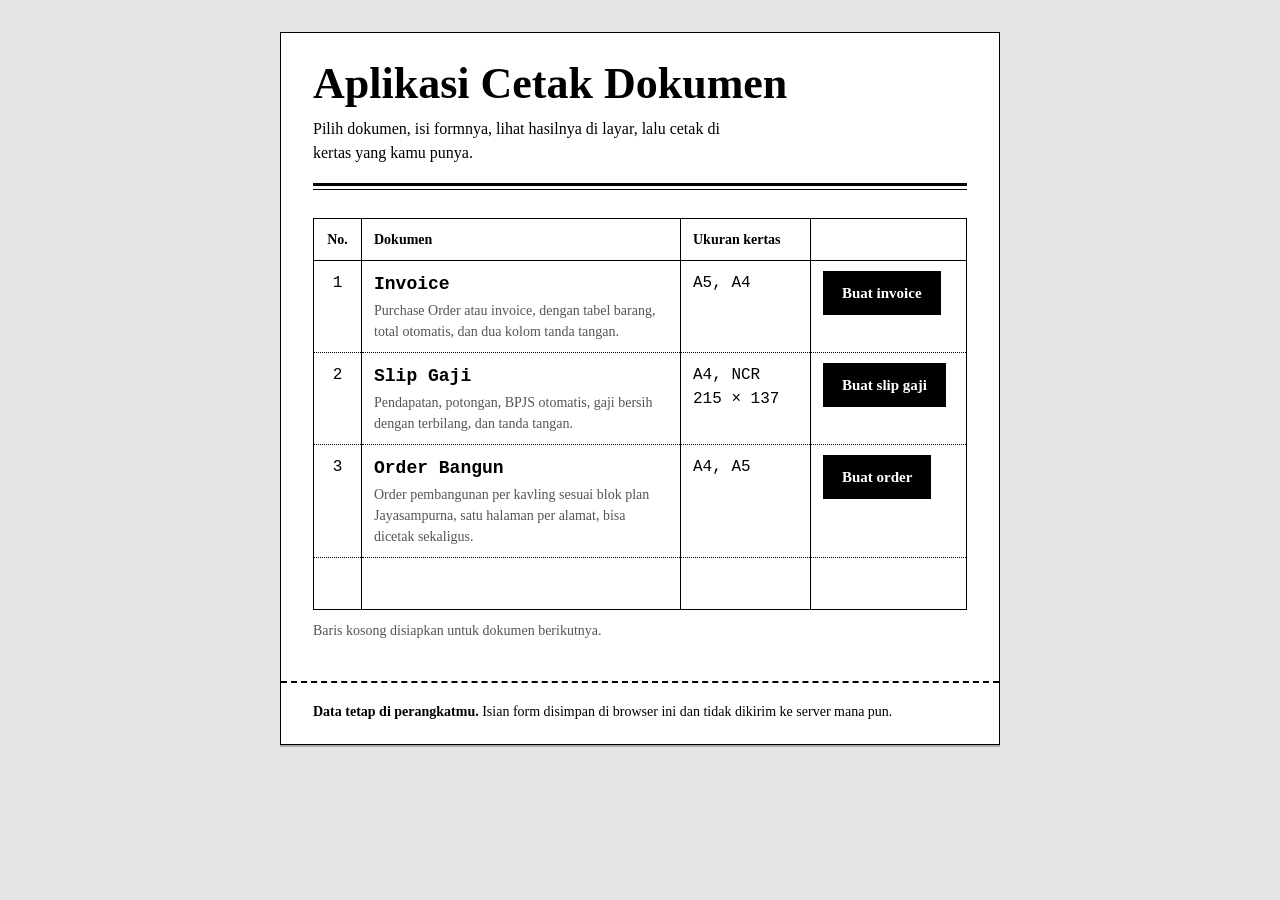
<file: index.html>
<!DOCTYPE html>
<html lang="id">
<head>
  <meta charset="UTF-8">
  <meta name="viewport" content="width=device-width, initial-scale=1">
  <title>Aplikasi Cetak Dokumen</title>
  <style>
    /* Palet: tinta hitam di kertas putih, meja abu muda. Tema tetap karena
       metaforanya kertas cetak; mode gelap akan merusak metafora itu. */
    :root {
      --ink: #000;
      --paper: #fff;
      --desk: #e6e6e6;
      --faint: #555; /* 7.5:1 di atas putih */
    }
    * { box-sizing: border-box; }
    body {
      margin: 0; padding: 32px 16px; min-height: 100vh;
      background: var(--desk); color: var(--ink);
      font-family: Georgia, "Times New Roman", serif; line-height: 1.5;
    }

    /* Satu lembar nota. Bayangan tipis hanya untuk menunjukkan kertas di atas meja. */
    .sheet {
      max-width: 720px; margin: 0 auto; padding: 28px 32px 0;
      background: var(--paper); border: 1px solid var(--ink);
      box-shadow: 0 2px 0 rgba(0, 0, 0, .25);
    }

    /* Garis ganda khas kepala nota */
    header { position: relative; padding-bottom: 24px; border-bottom: 1px solid var(--ink); }
    header::after { content: ""; position: absolute; left: 0; right: 0; bottom: 3px; border-bottom: 3px solid var(--ink); }
    .sr { position: absolute; left: -9999px; }
    h1 { margin: 0; font-size: clamp(30px, 7vw, 44px); line-height: 1.05; font-weight: 700; }
    .lead { margin: 10px 0 0; max-width: 440px; font-size: 16px; }

    /* Tabel nota: garis tegak, tulisan isian memakai huruf mesin ketik */
    table { width: 100%; margin-top: 28px; border-collapse: collapse; border: 1.5px solid var(--ink); }
    th, td { padding: 10px 12px; text-align: left; vertical-align: top; border-left: 1px solid var(--ink); }
    th:first-child, td:first-child { border-left: 0; }
    th { font-size: 14px; font-weight: 700; border-bottom: 1.5px solid var(--ink); }
    td { border-bottom: 1px dotted var(--ink); }
    tr:last-child td { border-bottom: 0; }
    .no { width: 48px; text-align: center; }
    .size { width: 130px; }
    .act { width: 156px; }

    .typed { font-family: "Courier New", Courier, monospace; }
    .name { display: block; font-size: 18px; font-weight: 700; font-family: "Courier New", Courier, monospace; }
    .desc { display: block; margin-top: 2px; font-size: 14px; color: var(--faint); }

    .open {
      display: inline-flex; align-items: center; justify-content: center; min-height: 44px; padding: 0 18px;
      background: var(--ink); color: var(--paper); border: 1.5px solid var(--ink);
      font: 700 15px Georgia, "Times New Roman", serif; text-decoration: none; white-space: nowrap;
    }
    .open:hover { background: var(--paper); color: var(--ink); }
    .open:focus-visible { outline: 3px solid var(--ink); outline-offset: 3px; }

    tr.blank td { height: 52px; }
    .note { margin: 10px 0 0; font-size: 14px; color: var(--faint); }

    /* Sobekan di bawah kertas */
    .stub { margin: 40px -32px 0; padding: 18px 32px 22px; border-top: 2px dashed var(--ink); font-size: 14px; }
    .stub b { font-weight: 700; }

    @media (max-width: 600px) {
      body { padding: 16px 12px; }
      .sheet { padding: 20px 16px 0; }
      .stub { margin: 32px -16px 0; padding: 16px; }
      thead { position: absolute; left: -9999px; }
      table, tbody { display: block; }
      tr { display: grid; grid-template-columns: 40px 1fr; border-bottom: 1px dotted var(--ink); }
      tr:last-child { border-bottom: 0; }
      td { border-left: 0; border-bottom: 0; }
      td.no { grid-row: span 3; border-right: 1px solid var(--ink); padding-left: 0; padding-right: 0; }
      td.size { width: auto; padding-bottom: 0; }
      td.act { width: auto; grid-column: 2; padding-top: 6px; padding-bottom: 14px; }
      td.size::before { content: "Ukuran: "; font-family: Georgia, serif; }
      tr.blank { grid-template-columns: 1fr; }
      tr.blank td { height: 44px; border-right: 0; }
      tr.blank td:not(:first-child) { display: none; }
    }
  </style>
</head>
<body>
  <div class="sheet">
    <header>
      <h1>Aplikasi Cetak Dokumen</h1>
      <p class="lead">Pilih dokumen, isi formnya, lihat hasilnya di layar, lalu cetak di kertas yang kamu punya.</p>
    </header>

    <main>
      <table>
        <thead>
          <tr>
            <th class="no">No.</th>
            <th>Dokumen</th>
            <th class="size">Ukuran kertas</th>
            <th class="act"><span class="sr">Buka</span></th>
          </tr>
        </thead>
        <tbody>
          <tr>
            <td class="no typed">1</td>
            <td>
              <span class="name">Invoice</span>
              <span class="desc">Purchase Order atau invoice, dengan tabel barang, total otomatis, dan dua kolom tanda tangan.</span>
            </td>
            <td class="size typed">A5, A4</td>
            <td class="act"><a class="open" href="invoice/">Buat invoice</a></td>
          </tr>
          <tr>
            <td class="no typed">2</td>
            <td>
              <span class="name">Slip Gaji</span>
              <span class="desc">Pendapatan, potongan, BPJS otomatis, gaji bersih dengan terbilang, dan tanda tangan.</span>
            </td>
            <td class="size typed">A4, NCR 215 × 137</td>
            <td class="act"><a class="open" href="Slip%20Gaji%20Generator/">Buat slip gaji</a></td>
          </tr>
          <tr>
            <td class="no typed">3</td>
            <td>
              <span class="name">Order Bangun</span>
              <span class="desc">Order pembangunan per kavling sesuai blok plan Jayasampurna, satu halaman per alamat, bisa dicetak sekaligus.</span>
            </td>
            <td class="size typed">A4, A5</td>
            <td class="act"><a class="open" href="bangun-order/">Buat order</a></td>
          </tr>
          <tr class="blank" aria-hidden="true"><td class="no"></td><td></td><td class="size"></td><td class="act"></td></tr>
        </tbody>
      </table>
      <p class="note">Baris kosong disiapkan untuk dokumen berikutnya.</p>
    </main>

    <footer class="stub">
      <b>Data tetap di perangkatmu.</b> Isian form disimpan di browser ini dan tidak dikirim ke server mana pun.
    </footer>
  </div>
</body>
</html>
</file>
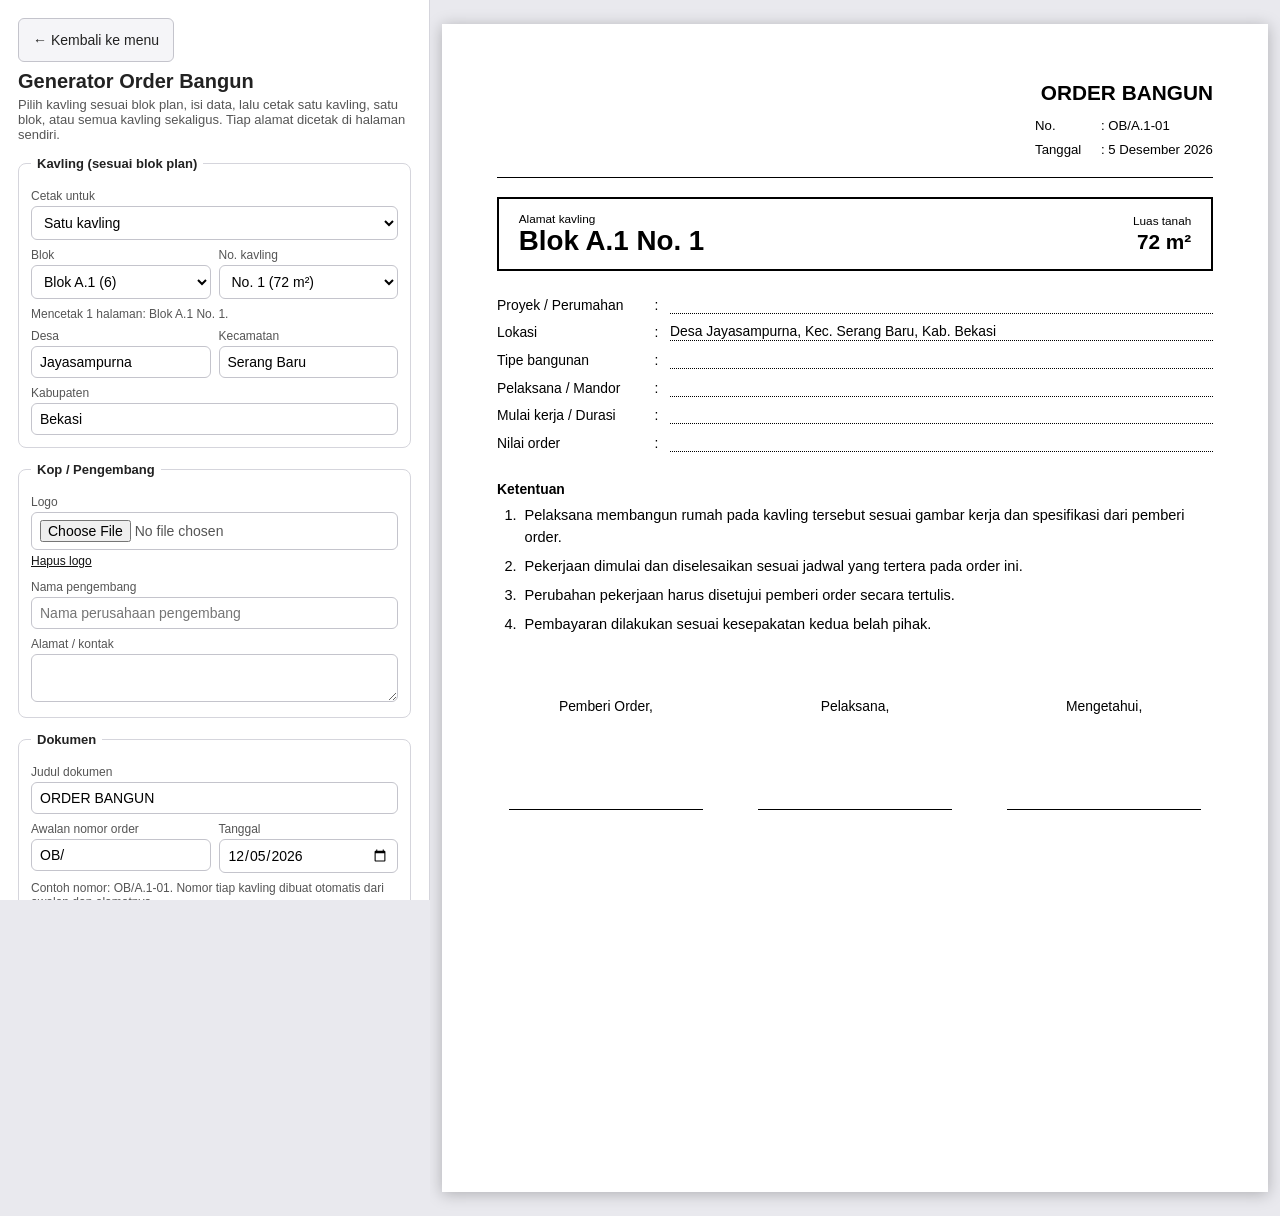
<file: bangun-order/index.html>
<!DOCTYPE html>
<html lang="id">
<head>
  <meta charset="UTF-8">
  <meta name="viewport" content="width=device-width, initial-scale=1">
  <title>Generator Order Bangun</title>
  <link rel="stylesheet" href="css/style.css">
</head>
<body>
  <div class="app">
    <!-- ============ FORM ============ -->
    <aside class="panel no-print">
      <a class="back" href="../index.html">← Kembali ke menu</a>
      <h1>Generator Order Bangun</h1>
      <p class="hint">Pilih kavling sesuai blok plan, isi data, lalu cetak satu kavling, satu blok, atau semua kavling sekaligus. Tiap alamat dicetak di halaman sendiri.</p>

      <fieldset>
        <legend>Kavling (sesuai blok plan)</legend>
        <label>Cetak untuk
          <select data-key="scope">
            <option value="one">Satu kavling</option>
            <option value="block">Semua kavling dalam satu blok</option>
            <option value="all">Semua kavling (46 alamat)</option>
          </select>
        </label>
        <div class="row">
          <label id="blockBox">Blok
            <select data-key="block" id="blockSel"></select>
          </label>
          <label id="lotBox">No. kavling
            <select data-key="lot" id="lotSel"></select>
          </label>
        </div>
        <p class="hint small" id="scopeInfo"></p>
        <div class="row">
          <label>Desa
            <input data-key="desa" type="text">
          </label>
          <label>Kecamatan
            <input data-key="kec" type="text">
          </label>
        </div>
        <label>Kabupaten
          <input data-key="kab" type="text">
        </label>
      </fieldset>

      <fieldset>
        <legend>Kop / Pengembang</legend>
        <label>Logo
          <input type="file" id="logoFile" accept="image/*">
        </label>
        <button type="button" id="removeLogo" class="link">Hapus logo</button>
        <label>Nama pengembang
          <input data-key="company" type="text" placeholder="Nama perusahaan pengembang">
        </label>
        <label>Alamat / kontak
          <textarea data-key="address" rows="2"></textarea>
        </label>
      </fieldset>

      <fieldset>
        <legend>Dokumen</legend>
        <label>Judul dokumen
          <input data-key="title" type="text">
        </label>
        <div class="row">
          <label>Awalan nomor order
            <input data-key="prefix" type="text">
          </label>
          <label>Tanggal
            <input data-key="date" type="date">
          </label>
        </div>
        <p class="hint small" id="noExample"></p>
        <label>Nama proyek / perumahan
          <input data-key="project" type="text">
        </label>
        <label>Tipe bangunan
          <input data-key="buildType" type="text" placeholder="mis. tipe dan luas bangunan">
        </label>
      </fieldset>

      <fieldset>
        <legend>Pelaksana &amp; jadwal</legend>
        <label>Nama pelaksana / mandor
          <input data-key="contractor" type="text">
        </label>
        <div class="row">
          <label>Mulai kerja
            <input data-key="startDate" type="date">
          </label>
          <label>Durasi (hari)
            <input data-key="duration" type="number" min="0" step="1">
          </label>
        </div>
        <label>Nilai order (Rp)
          <input data-key="value" type="text" inputmode="numeric" autocomplete="off" id="valueInput" placeholder="kosongkan untuk ditulis tangan">
        </label>
      </fieldset>

      <fieldset>
        <legend>Ketentuan</legend>
        <label>Judul bagian
          <input data-key="termsTitle" type="text" placeholder="kosongkan untuk tanpa judul">
        </label>
        <label>Isi ketentuan
          <textarea data-key="terms" rows="9"></textarea>
        </label>
        <label class="check"><input data-key="termsNumbered" type="checkbox"> Beri nomor otomatis tiap baris</label>
        <p class="hint small">Tulis satu ketentuan per baris. Kalimat awal hanya contoh umum, ganti sesuai kesepakatanmu. Kalau dikosongkan, dicetak garis tulis untuk ditulis tangan.</p>
      </fieldset>

      <fieldset>
        <legend>Catatan &amp; tanda tangan</legend>
        <label>Catatan
          <textarea data-key="note" rows="2"></textarea>
        </label>
        <div class="row">
          <label>Kolom 1
            <input data-key="giverLabel" type="text">
          </label>
          <label>Nama
            <input data-key="giver" type="text" placeholder="(kosongkan jika tanda tangan basah)">
          </label>
        </div>
        <div class="row">
          <label>Kolom 2
            <input data-key="doerLabel" type="text">
          </label>
          <label>Nama
            <input data-key="doer" type="text" placeholder="(kosongkan jika tanda tangan basah)">
          </label>
        </div>
        <label class="check"><input data-key="showKnow" type="checkbox"> Tampilkan kolom ke-3</label>
        <div class="row">
          <label>Kolom 3
            <input data-key="knowLabel" type="text">
          </label>
          <label>Nama
            <input data-key="know" type="text" placeholder="(kosongkan jika tanda tangan basah)">
          </label>
        </div>
      </fieldset>

      <fieldset>
        <legend>Kosongkan (isi pakai pulpen)</legend>
        <p class="hint small">Bagian yang dicentang dicetak sebagai garis kosong, nanti ditulis tangan di kertas.</p>
        <label class="check"><input data-key="blankKop" type="checkbox"> Kop (logo, nama, alamat)</label>
        <label class="check"><input data-key="blankLot" type="checkbox"> Alamat kavling (blok dan nomor)</label>
        <label class="check"><input data-key="blankArea" type="checkbox"> Luas tanah</label>
        <label class="check"><input data-key="blankNo" type="checkbox"> Nomor order</label>
        <label class="check"><input data-key="blankDate" type="checkbox"> Tanggal</label>
        <label class="check"><input data-key="blankProject" type="checkbox"> Proyek / perumahan</label>
        <label class="check"><input data-key="blankLocation" type="checkbox"> Lokasi</label>
        <label class="check"><input data-key="blankType" type="checkbox"> Tipe bangunan</label>
        <label class="check"><input data-key="blankContractor" type="checkbox"> Pelaksana / mandor</label>
        <label class="check"><input data-key="blankSchedule" type="checkbox"> Mulai kerja &amp; durasi</label>
        <label class="check"><input data-key="blankValue" type="checkbox"> Nilai order</label>
        <label class="check"><input data-key="blankTerms" type="checkbox"> Ketentuan (diganti garis tulis)</label>
        <label class="check"><input data-key="blankNote" type="checkbox"> Catatan</label>
        <label class="check"><input data-key="blankSigners" type="checkbox"> Nama di bawah tanda tangan</label>
        <div class="actions spaced">
          <button type="button" id="blankAll">Kosongkan semua</button>
          <button type="button" id="blankNone">Isi semua</button>
        </div>
      </fieldset>

      <fieldset>
        <legend>Kertas</legend>
        <label>Ukuran kertas
          <select data-key="size">
            <option value="a4">A4 (210 × 297 mm)</option>
            <option value="a5">A5 (148 × 210 mm)</option>
          </select>
        </label>
        <p class="hint small">Hanya tinta hitam yang tercetak.</p>
      </fieldset>

      <p class="hint small" id="printHint"></p>
      <div class="actions">
        <button type="button" id="printBtn" class="primary">Cetak</button>
        <button type="button" id="newBtn">Data baru</button>
      </div>
    </aside>

    <!-- ============ PREVIEW ============ -->
    <main class="preview" id="previewArea">
      <div id="overflowWarn" class="warn no-print" hidden>Isi melebihi 1 halaman. Persingkat ketentuan atau catatan, atau pilih kertas A4.</div>
      <div id="zoomBox">
        <div id="sheets"></div>
      </div>
    </main>
  </div>

  <script src="js/script.js"></script>
</body>
</html>
</file>
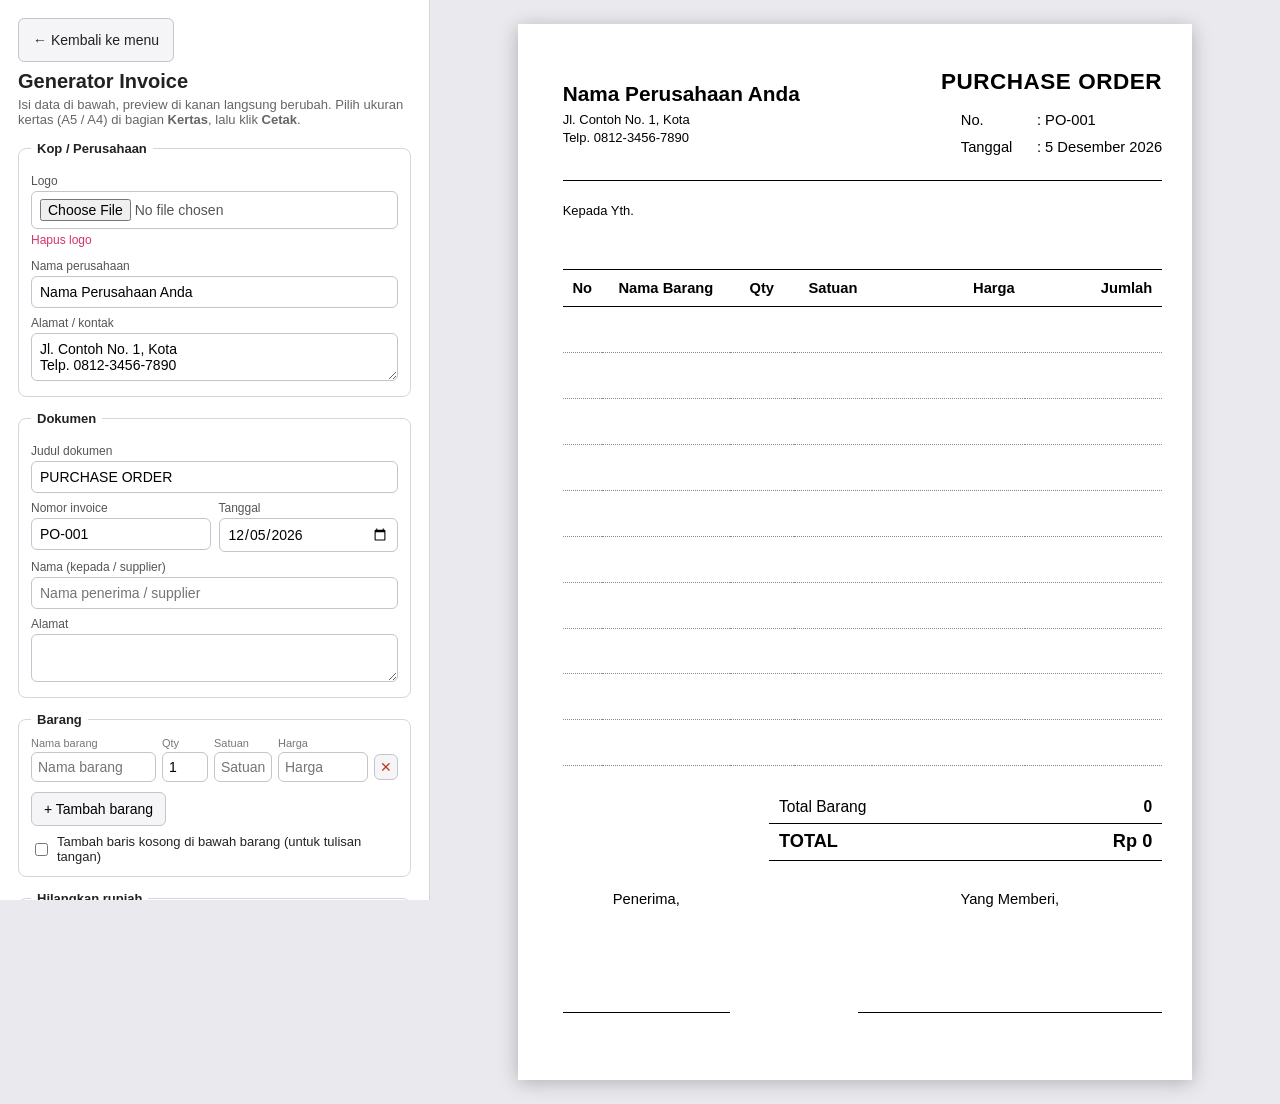
<file: invoice/index.html>
<!DOCTYPE html>
<html lang="id">
<head>
  <meta charset="UTF-8">
  <meta name="viewport" content="width=device-width, initial-scale=1">
  <title>Generator Invoice A5 / A4</title>
  <link rel="stylesheet" href="css/style.css">
</head>
<body>
  <div class="app">
    <!-- ============ FORM ============ -->
    <aside class="panel no-print">
      <a class="back" href="../index.html">← Kembali ke menu</a>
      <h1>Generator Invoice</h1>
      <p class="hint">Isi data di bawah, preview di kanan langsung berubah. Pilih ukuran kertas (A5 / A4) di bagian <b>Kertas</b>, lalu klik <b>Cetak</b>.</p>

      <fieldset>
        <legend>Kop / Perusahaan</legend>
        <label>Logo
          <input type="file" id="logoFile" accept="image/*">
        </label>
        <button type="button" id="removeLogo" class="link">Hapus logo</button>
        <label>Nama perusahaan
          <input data-key="company" type="text">
        </label>
        <label>Alamat / kontak
          <textarea data-key="address" rows="2"></textarea>
        </label>
      </fieldset>

      <fieldset>
        <legend>Dokumen</legend>
        <label>Judul dokumen
          <input data-key="title" type="text">
        </label>
        <div class="row">
          <label>Nomor invoice
            <input data-key="invoiceNo" type="text">
          </label>
          <label>Tanggal
            <input data-key="date" type="date">
          </label>
        </div>
        <label>Nama (kepada / supplier)
          <input data-key="customer" type="text" placeholder="Nama penerima / supplier">
        </label>
        <label>Alamat
          <textarea data-key="customerAddr" rows="2"></textarea>
        </label>
      </fieldset>

      <fieldset>
        <legend>Barang</legend>
        <div id="itemList"></div>
        <button type="button" id="addItem">+ Tambah barang</button>
        <label class="check"><input data-key="showSpare" type="checkbox"> Tambah baris kosong di bawah barang (untuk tulisan tangan)</label>
      </fieldset>

      <fieldset>
        <legend>Hilangkan rupiah</legend>
        <p class="hint small">Kolom yang dicentang dihapus dari kertas (bukan dikosongkan), jadi kolom lain melebar. Cocok untuk dokumen tanpa harga.</p>
        <label class="check"><input data-key="hidePrice" type="checkbox"> Kolom Harga</label>
        <label class="check"><input data-key="hideSum" type="checkbox"> Kolom Jumlah</label>
        <label class="check"><input data-key="hideGrand" type="checkbox"> Baris TOTAL Rp</label>
        <div class="actions spaced">
          <button type="button" id="hideMoneyAll">Hilangkan semua</button>
          <button type="button" id="hideMoneyNone">Tampilkan semua</button>
        </div>
      </fieldset>

      <fieldset>
        <legend>Catatan &amp; tanda tangan</legend>
        <label>Catatan
          <textarea data-key="note" rows="2"></textarea>
        </label>
        <div class="sub">Yang Memberi (kanan)</div>
        <div class="row">
          <label>Teks di atas tanda tangan
            <input data-key="signLabel" type="text">
          </label>
          <label>Nama pemberi
            <input data-key="signer" type="text" placeholder="(kosongkan jika tanda tangan basah)">
          </label>
        </div>
        <div class="sub">Penerima (kiri)</div>
        <label class="check"><input data-key="showReceiver" type="checkbox"> Tampilkan kolom "Penerima"</label>
        <div class="row">
          <label>Teks di atas tanda tangan
            <input data-key="receiverLabel" type="text">
          </label>
          <label>Nama penerima
            <input data-key="receiver" type="text" placeholder="(kosongkan jika tanda tangan basah)">
          </label>
        </div>
      </fieldset>

      <fieldset>
        <legend>Kosongkan (isi pakai pulpen)</legend>
        <p class="hint small">Bagian yang dicentang dicetak sebagai garis kosong, nanti ditulis tangan di kertas.</p>
        <label class="check"><input data-key="blankInvoiceNo" type="checkbox"> Nomor invoice</label>
        <label class="check"><input data-key="blankDate" type="checkbox"> Tanggal</label>
        <label class="check"><input data-key="blankCustomer" type="checkbox"> Nama &amp; alamat penerima (ruang kosong, tanpa garis)</label>
        <label class="check"><input data-key="hideToLabel" type="checkbox"> Hilangkan tulisan "Kepada Yth."</label>
        <div class="sub">Kolom tabel barang</div>
        <label class="check indent"><input data-key="blankName" type="checkbox"> Nama barang</label>
        <label class="check indent"><input data-key="blankQty" type="checkbox"> Qty</label>
        <label class="check indent"><input data-key="blankUnit" type="checkbox"> Satuan</label>
        <label class="check indent"><input data-key="blankPrice" type="checkbox"> Harga</label>
        <label class="check indent"><input data-key="blankSum" type="checkbox"> Jumlah</label>
        <label class="check"><input data-key="blankTotal" type="checkbox"> Total barang &amp; total harga</label>
        <label class="check"><input data-key="blankNote" type="checkbox"> Catatan</label>
        <div class="actions spaced">
          <button type="button" id="blankAll">Kosongkan semua</button>
          <button type="button" id="blankNone">Isi semua</button>
        </div>
      </fieldset>

      <fieldset>
        <legend>Kertas</legend>
        <label>Ukuran kertas
          <select data-key="size">
            <option value="ncr">Kertas NCR pink &amp; putih (137 × 215 mm)</option>
            <option value="a5">A5 (148 × 210 mm)</option>
            <option value="a4">A4 (210 × 297 mm)</option>
            <option value="custom">Ukuran lain (isi sendiri)</option>
          </select>
        </label>
        <div class="row" id="customSize" hidden>
          <label>Lebar (mm)
            <input data-key="customW" type="number" min="50" max="500" step="1">
          </label>
          <label>Tinggi (mm)
            <input data-key="customH" type="number" min="50" max="500" step="1">
          </label>
        </div>
        <div class="row">
          <label>Orientasi
            <select data-key="orientation">
              <option value="portrait">Portrait</option>
              <option value="landscape">Landscape</option>
            </select>
          </label>
          <label>Warna preview
            <select data-key="paper">
              <option value="white">Putih</option>
              <option value="pink">Pink</option>
            </select>
          </label>
        </div>
        <div class="sub">Margin isi (mm)</div>
        <div class="row">
          <label>Atas
            <input data-key="mT" type="number" min="0" max="60" step="0.5">
          </label>
          <label>Bawah
            <input data-key="mB" type="number" min="0" max="60" step="0.5">
          </label>
        </div>
        <div class="row">
          <label>Kiri
            <input data-key="mL" type="number" min="0" max="60" step="0.5">
          </label>
          <label>Kanan
            <input data-key="mR" type="number" min="0" max="60" step="0.5">
          </label>
        </div>
        <p class="hint small">Perbesar margin di sisi kertas yang berlubang (perforasi) supaya tulisan tidak mengenai lubang. Perkecil di sisi yang masih kosong.</p>
        <label class="check">
          <input data-key="border" type="checkbox"> Cetak garis tabel &amp; bingkai
        </label>
        <p class="hint small">Warna preview tidak ikut tercetak. Yang tercetak hanya tinta hitam, jadi cocok untuk kertas NCR pink/putih.</p>
      </fieldset>

      <fieldset>
        <legend>Penyesuaian cetak</legend>
        <p class="hint small">Pakai kalau hasil cetak terpotong. Hanya berlaku saat dicetak, preview tidak berubah.</p>
        <div class="row">
          <label>Skala (%)
            <input data-key="scale" type="number" min="30" max="120" step="1">
          </label>
          <label>Geser kanan (mm)
            <input data-key="offsetX" type="number" min="-50" max="50" step="0.5">
          </label>
          <label>Geser bawah (mm)
            <input data-key="offsetY" type="number" min="-50" max="50" step="0.5">
          </label>
        </div>
        <p class="hint small">Angka negatif menggeser ke kiri atau ke atas.</p>
        <label class="check"><input data-key="lockPage" type="checkbox"> Kunci halaman sesuai pilihan Kertas &amp; Orientasi</label>
        <p class="hint small">Biarkan mati supaya Layout dan Paper size di dialog print bisa kamu pilih sendiri. Nyalakan hanya kalau printer dan browsermu mengikuti ukuran dari aplikasi.</p>
        <button type="button" id="testBtn">Cetak uji posisi</button>
      </fieldset>

      <p class="hint small" id="printHint"></p>
      <div class="actions">
        <button type="button" id="printBtn" class="primary">Cetak</button>
        <button type="button" id="newBtn">Dokumen baru</button>
      </div>
    </aside>

    <!-- ============ PREVIEW ============ -->
    <main class="preview" id="previewArea">
      <div id="overflowWarn" class="warn no-print" hidden>Isi melebihi 1 halaman. Kurangi jumlah barang atau catatan.</div>
      <div id="zoomBox">
        <section class="sheet" id="sheet"></section>
      </div>
    </main>
  </div>

  <script src="js/script.js"></script>
</body>
</html>
</file>
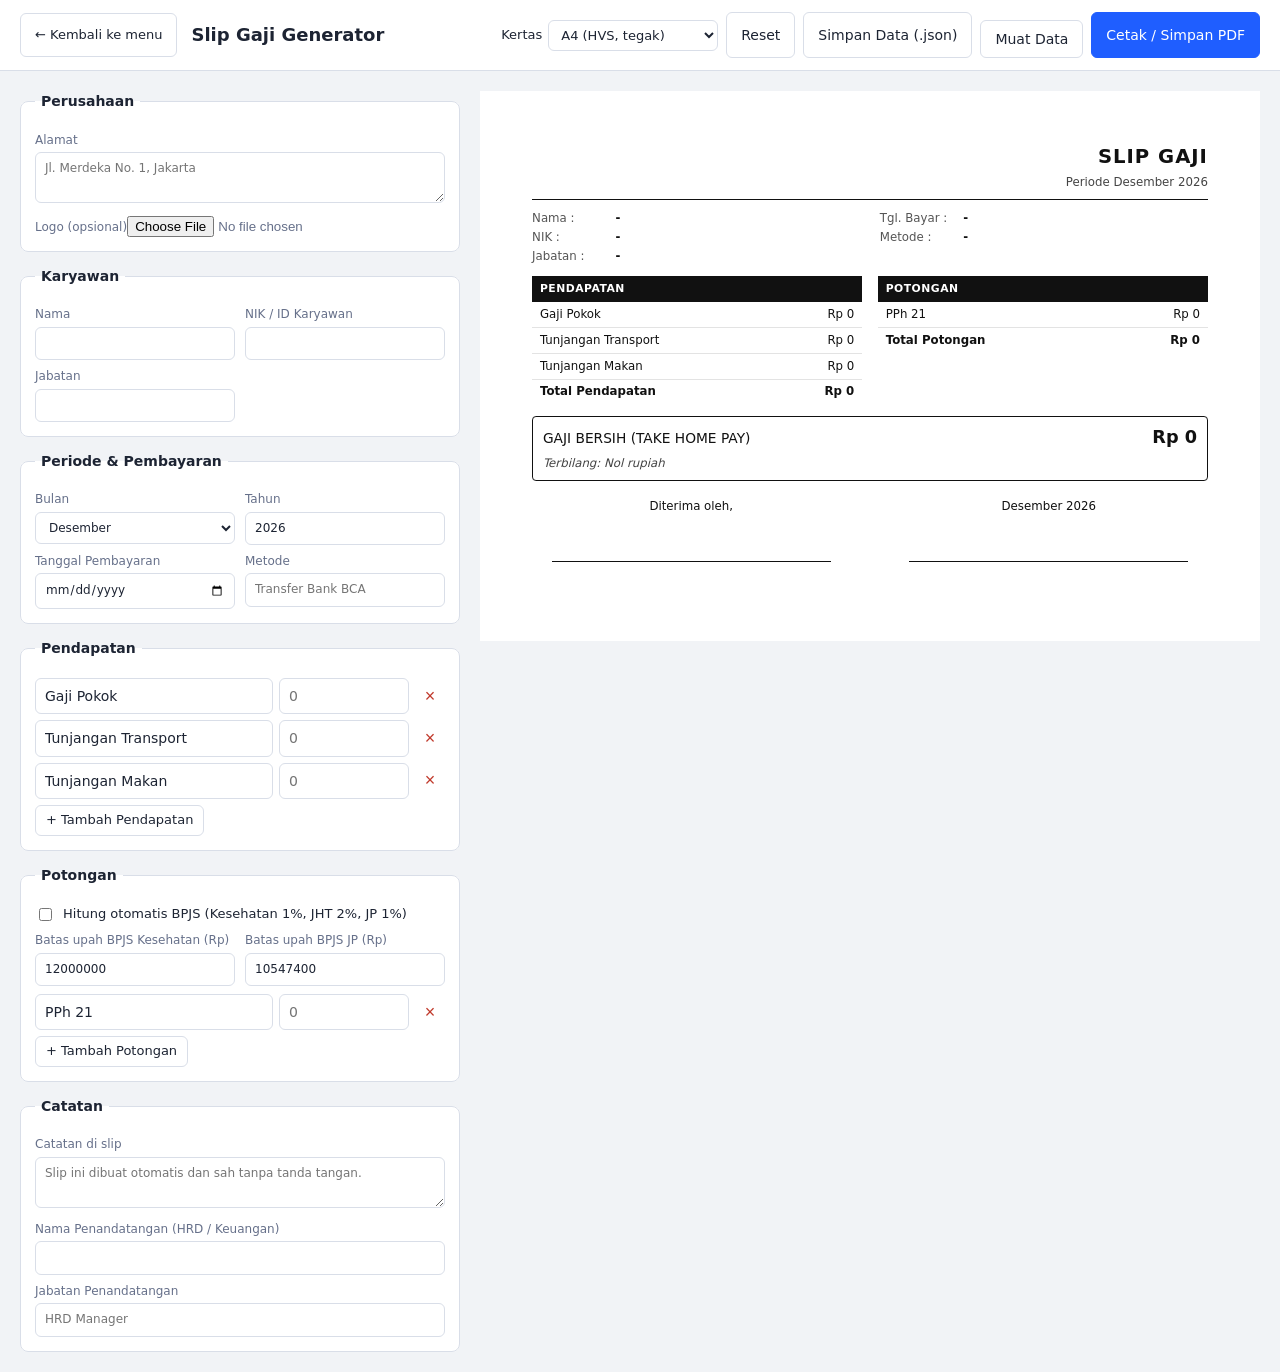
<file: Slip Gaji Generator/index.html>
<!doctype html>
<html lang="id">
<head>
<meta charset="utf-8">
<meta name="viewport" content="width=device-width, initial-scale=1">
<title>Slip Gaji Generator</title>
<link rel="stylesheet" href="style.css">
<style id="pageStyle"></style>
</head>
<body>
<header class="topbar no-print">
  <div class="brand">
    <a class="back" href="../index.html">← Kembali ke menu</a>
    <h1>Slip Gaji Generator</h1>
  </div>
  <div class="actions">
    <label class="paper">Kertas
      <select id="paper">
        <option value="A4">A4 (HVS, tegak)</option>
        <option value="A5">A5 (NCR, mendatar)</option>
      </select>
    </label>
    <button type="button" id="btnReset" class="btn ghost">Reset</button>
    <button type="button" id="btnSave" class="btn ghost">Simpan Data (.json)</button>
    <label class="btn ghost">Muat Data<input type="file" id="fileLoad" accept=".json" hidden></label>
    <button type="button" id="btnPrint" class="btn primary">Cetak / Simpan PDF</button>
  </div>
</header>

<main class="layout">
  <section class="panel no-print" id="form">
    <fieldset id="a5size" hidden>
      <legend>Ukuran Kertas A5 (NCR)</legend>
      <div class="grid2">
        <label>Lebar (mm)<input id="a5w" type="number" min="100" max="300" step="0.5"></label>
        <label>Tinggi (mm)<input id="a5h" type="number" min="80" max="300" step="0.5"></label>
        <label>Margin kiri (mm)<input id="a5ml" type="number" min="0" max="80" step="0.5"></label>
        <label>Margin kanan (mm)<input id="a5mr" type="number" min="0" max="80" step="0.5"></label>
      </div>
      <p class="hint">Jika hasil cetak terpotong di kanan, naikkan Margin kanan; jika terpotong di kiri, naikkan Margin kiri. Samakan Lebar/Tinggi dengan ukuran kertas di printer. Contoh: 215 × 137 (21,5 × 13,7 cm) atau 210 × 148 (A5 mendatar bawaan).</p>
    </fieldset>

    <fieldset>
      <legend>Perusahaan</legend>
      <label>Alamat<textarea id="coAddress" rows="2" placeholder="Jl. Merdeka No. 1, Jakarta"></textarea></label>
      <label>Logo (opsional)<input id="coLogo" type="file" accept="image/*"></label>
    </fieldset>

    <fieldset>
      <legend>Karyawan</legend>
      <div class="grid2">
        <label>Nama<input id="empName" type="text"></label>
        <label>NIK / ID Karyawan<input id="empId" type="text"></label>
        <label>Jabatan<input id="empPosition" type="text"></label>
      </div>
    </fieldset>

    <fieldset>
      <legend>Periode &amp; Pembayaran</legend>
      <div class="grid2">
        <label>Bulan<select id="month"></select></label>
        <label>Tahun<input id="year" type="number" min="2000" max="2100"></label>
        <label>Tanggal Pembayaran<input id="payDate" type="date"></label>
        <label>Metode<input id="payMethod" type="text" placeholder="Transfer Bank BCA"></label>
      </div>
    </fieldset>

    <fieldset>
      <legend>Pendapatan</legend>
      <div id="earnings" class="rows"></div>
      <button type="button" class="btn small" data-add="earnings">+ Tambah Pendapatan</button>
    </fieldset>

    <fieldset>
      <legend>Potongan</legend>
      <label class="check"><input id="autoBpjs" type="checkbox"> Hitung otomatis BPJS (Kesehatan 1%, JHT 2%, JP 1%)</label>
      <div class="grid2 bpjs-cap">
        <label>Batas upah BPJS Kesehatan (Rp)<input id="capKes" type="number" min="0" value="12000000"></label>
        <label>Batas upah BPJS JP (Rp)<input id="capJp" type="number" min="0" value="10547400"></label>
      </div>
      <div id="deductions" class="rows"></div>
      <button type="button" class="btn small" data-add="deductions">+ Tambah Potongan</button>
    </fieldset>

    <fieldset>
      <legend>Catatan</legend>
      <label>Catatan di slip<textarea id="notes" rows="2" placeholder="Slip ini dibuat otomatis dan sah tanpa tanda tangan."></textarea></label>
      <label>Nama Penandatangan (HRD / Keuangan)<input id="signer" type="text"></label>
      <label>Jabatan Penandatangan<input id="signerPos" type="text" placeholder="HRD Manager"></label>
    </fieldset>
  </section>

  <section class="preview-wrap">
    <p id="warn" class="warn no-print" hidden>Isi slip melebihi tinggi kertas A5 (13,7 cm) dan akan terpotong. Kurangi baris pendapatan/potongan atau persingkat catatan.</p>
    <article class="slip" id="slip">
      <header class="slip-head">
        <img id="pLogo" alt="" hidden>
        <div class="co">
          <p id="pCoAddress"></p>
        </div>
        <div class="title">
          <h3>SLIP GAJI</h3>
          <p id="pPeriod"></p>
        </div>
      </header>

      <div class="emp">
        <dl>
          <div><dt>Nama</dt><dd id="pEmpName"></dd></div>
          <div><dt>NIK</dt><dd id="pEmpId"></dd></div>
          <div><dt>Jabatan</dt><dd id="pEmpPosition"></dd></div>
        </dl>
        <dl>
          <div><dt>Tgl. Bayar</dt><dd id="pPayDate"></dd></div>
          <div><dt>Metode</dt><dd id="pPayMethod"></dd></div>
        </dl>
      </div>

      <div class="tables">
        <table>
          <thead><tr><th colspan="2">PENDAPATAN</th></tr></thead>
          <tbody id="pEarnings"></tbody>
          <tfoot><tr><td>Total Pendapatan</td><td class="num" id="pTotalEarn"></td></tr></tfoot>
        </table>
        <table>
          <thead><tr><th colspan="2">POTONGAN</th></tr></thead>
          <tbody id="pDeductions"></tbody>
          <tfoot><tr><td>Total Potongan</td><td class="num" id="pTotalDed"></td></tr></tfoot>
        </table>
      </div>

      <div class="net">
        <div class="net-row"><span>GAJI BERSIH (TAKE HOME PAY)</span><strong id="pNet"></strong></div>
        <p class="words" id="pWords"></p>
      </div>

      <p class="notes" id="pNotes"></p>

      <footer class="sign">
        <div>
          <p>Diterima oleh,</p>
          <div class="line"></div>
          <p id="pSignEmp"></p>
        </div>
        <div>
          <p id="pSignDate"></p>
          <div class="line"></div>
          <p><strong id="pSigner"></strong><br><span id="pSignerPos"></span></p>
        </div>
      </footer>
    </article>
  </section>
</main>

<script src="app.js"></script>
</body>
</html>
</file>
<file: bangun-order/css/style.css>
* { box-sizing: border-box; }
[hidden] { display: none !important; }

body {
  margin: 0;
  font-family: "Segoe UI", Arial, sans-serif;
  background: #e9e9ee;
  color: #222;
}

/* ================= APP LAYOUT ================= */
.app { display: flex; min-height: 100vh; }

.panel {
  width: 430px;
  flex-shrink: 0;
  padding: 18px;
  background: #fff;
  border-right: 1px solid #d5d5dc;
  height: 100vh;
  overflow-y: auto;
  position: sticky;
  top: 0;
}
.back {
  display: inline-flex; align-items: center; min-height: 44px; padding: 0 14px; margin-bottom: 8px;
  border: 1px solid #c4c4cc; border-radius: 6px; background: #f5f5f8;
  color: #222; font-size: 14px; text-decoration: none;
}
.back:hover { background: #ebebf0; }
.back:focus-visible { outline: 2px solid #000; outline-offset: 2px; }
.panel h1 { margin: 0 0 4px; font-size: 20px; }
.hint { margin: 0 0 14px; color: #555; font-size: 13px; }
.hint.small { font-size: 12px; margin: 8px 0 0; }

fieldset { border: 1px solid #d5d5dc; border-radius: 8px; margin: 0 0 14px; padding: 10px 12px 12px; }
legend { font-weight: 600; font-size: 13px; padding: 0 6px; }

label { display: block; font-size: 12px; color: #555; margin-top: 8px; }
label.check { display: flex; align-items: center; gap: 6px; font-size: 13px; color: #222; }
input[type="text"], input[type="date"], input[type="number"], input[type="file"],
textarea, select {
  width: 100%;
  margin-top: 3px;
  padding: 7px 8px;
  font: inherit;
  font-size: 14px;
  border: 1px solid #c4c4cc;
  border-radius: 6px;
  background: #fff;
}
input:focus-visible, textarea:focus-visible, select:focus-visible, button:focus-visible {
  outline: 2px solid #000; outline-offset: 1px;
}
textarea { resize: vertical; }
.row { display: flex; gap: 8px; }
.row > label { flex: 1; min-width: 0; }

button {
  font: inherit;
  font-size: 14px;
  padding: 8px 12px;
  border: 1px solid #c4c4cc;
  border-radius: 6px;
  background: #f5f5f8;
  cursor: pointer;
}
button:hover { background: #ebebf0; }
button.primary { background: #111; border-color: #111; color: #fff; font-weight: 600; }
button.primary:hover { background: #333; }
button.link { border: 0; background: none; color: #111; text-decoration: underline; padding: 4px 0; font-size: 12px; }
.actions { display: flex; gap: 8px; }
.actions .primary { flex: 1; }
.actions.spaced { margin-top: 10px; }

/* ================= PREVIEW ================= */
.preview { flex: 1; padding: 24px 12px; overflow: auto; }
.warn {
  max-width: 560px;
  margin: 0 auto 12px;
  padding: 8px 12px;
  background: #fff3cd;
  border: 1px solid #ffda6a;
  border-radius: 6px;
  font-size: 13px;
}
#zoomBox { display: flex; justify-content: center; }
#sheets { display: flex; flex-direction: column; gap: 18px; align-items: center; }

/* ================= LEMBAR =================
   Ukuran memakai --mm dan --pt supaya skala kertas (A4 = 1, A5 lebih kecil) cukup lewat --k. */
.sheet {
  --k: 1;
  --w: 210mm;
  --h: 297mm;
  --mm: calc(1mm * var(--k));
  --pt: calc(1pt * var(--k));
  width: var(--w);
  height: var(--h);
  padding: calc(14 * var(--mm));
  background: #fff;
  box-shadow: 0 2px 14px rgba(0, 0, 0, .25);
  color: #000;
  font-family: Arial, Helvetica, sans-serif;
  font-size: calc(10 * var(--pt));
  line-height: 1.3;
  display: flex;
  flex-direction: column;
  overflow: hidden;
  flex-shrink: 0;
}

.s-head { display: flex; justify-content: space-between; gap: calc(8 * var(--mm)); padding-bottom: calc(4 * var(--mm)); border-bottom: 0.4mm solid #000; }
.s-brand { display: flex; gap: calc(4 * var(--mm)); align-items: center; min-width: 0; }
.s-logo { max-width: calc(24 * var(--mm)); max-height: calc(20 * var(--mm)); object-fit: contain; }
.s-company { font-size: calc(13 * var(--pt)); font-weight: 700; margin-bottom: calc(0.8 * var(--mm)); }
.s-address { font-size: calc(8.5 * var(--pt)); line-height: 1.4; white-space: pre-line; }
.s-doc { text-align: right; flex-shrink: 0; }
.s-title { font-size: calc(15 * var(--pt)); font-weight: 700; margin-bottom: calc(2 * var(--mm)); }
.s-doc table { margin-left: auto; font-size: calc(9.5 * var(--pt)); border-collapse: collapse; }
.s-doc td { padding: calc(0.8 * var(--mm)) 0 calc(0.8 * var(--mm)) calc(2 * var(--mm)); text-align: left; }
.s-doc td:first-child { padding-left: 0; padding-right: calc(3 * var(--mm)); }

/* alamat kavling: titik fokus halaman */
.s-lot {
  display: flex; justify-content: space-between; align-items: center; gap: calc(6 * var(--mm));
  margin: calc(5 * var(--mm)) 0; padding: calc(3 * var(--mm)) calc(5 * var(--mm));
  border: 0.6mm solid #000;
}
.s-lot .lbl { font-size: calc(8.5 * var(--pt)); }
.s-lot .addr { font-size: calc(20 * var(--pt)); font-weight: 700; line-height: 1.1; }
.s-lot .area { text-align: right; }
.s-lot .area b { display: block; font-size: calc(15 * var(--pt)); }

.s-info { width: 100%; border-collapse: collapse; margin-bottom: calc(4 * var(--mm)); }
.s-info td { padding: calc(1.1 * var(--mm)) 0; vertical-align: bottom; }
.s-info td:first-child { width: calc(40 * var(--mm)); }
.s-info td:nth-child(2) { width: calc(4 * var(--mm)); }
.s-info .val { border-bottom: 0.15mm dotted #000; min-height: 1.3em; }

.s-sec { font-weight: 700; margin: calc(2 * var(--mm)) 0 calc(1.5 * var(--mm)); }

/* ketentuan: teks bebas, tiap baris satu butir */
.s-terms { margin: 0; padding-left: calc(6 * var(--mm)); font-size: calc(10.5 * var(--pt)); line-height: 1.55; }
.s-terms li { margin-bottom: calc(1.6 * var(--mm)); padding-left: calc(1 * var(--mm)); }
.s-terms.plain { list-style: none; padding-left: 0; }
.s-terms.plain li { padding-left: 0; }
.wl { height: calc(8 * var(--mm)); border-bottom: 0.15mm dotted #000; }
.s-lot .fill { min-width: calc(20 * var(--mm)); height: 1em; }
.fill { display: inline-block; min-width: calc(36 * var(--mm)); height: 1.2em; vertical-align: bottom; border-bottom: 0.15mm dotted #000; }

.s-note { margin-top: calc(4 * var(--mm)); line-height: 1.4; white-space: pre-line; }
.s-note b { display: block; margin-bottom: calc(1 * var(--mm)); }

/* tanda tangan mengikuti isi di atasnya, tidak didorong ke dasar kertas */
.s-sign { margin-top: calc(14 * var(--mm)); display: grid; gap: calc(8 * var(--mm)); text-align: center; }
.s-sign.cols-2 { grid-template-columns: 1fr 1fr; }
.s-sign.cols-3 { grid-template-columns: 1fr 1fr 1fr; }
.s-sign .space { height: calc(24 * var(--mm)); }
.s-sign .line { border-top: 0.3mm solid #000; padding-top: calc(1.2 * var(--mm)); min-height: calc(5 * var(--mm)); font-weight: 600; margin: 0 calc(3 * var(--mm)); }

/* ================= LAYAR SEMPIT (HP / tablet) ================= */
@media (max-width: 900px) {
  .app { flex-direction: column; }
  .panel { width: 100%; height: auto; position: static; overflow: visible; border-right: 0; border-bottom: 1px solid #d5d5dc; }
  .preview { padding: 16px 8px; }
  .actions button, button.primary { min-height: 44px; }
}

/* ================= PRINT ================= */
/* size: auto = kertas dan orientasi dipilih di dialog print */
@page { size: auto; margin: 0; }
@media print {
  html, body { background: none; height: auto; margin: 0; }
  .no-print { display: none !important; }
  .app { display: block; min-height: 0; }
  .preview { padding: 0; overflow: visible; }
  #zoomBox { display: block; zoom: 1 !important; }
  #sheets { display: block; }
  .sheet {
    box-shadow: none;
    margin: 0;
    /* 0.5mm lebih pendek dari halaman supaya tidak memicu halaman kosong tambahan */
    height: calc(var(--h) - 0.5mm);
    break-after: page;
  }
  .sheet:last-child { break-after: auto; }
}
</file>
<file: invoice/css/style.css>
* { box-sizing: border-box; }
[hidden] { display: none !important; }

body {
  margin: 0;
  font-family: "Segoe UI", Arial, sans-serif;
  background: #e9e9ee;
  color: #222;
}

/* ================= APP LAYOUT ================= */
.app { display: flex; min-height: 100vh; }

.panel {
  width: 430px;
  flex-shrink: 0;
  padding: 18px;
  background: #fff;
  border-right: 1px solid #d5d5dc;
  height: 100vh;
  overflow-y: auto;
  position: sticky;
  top: 0;
}
.back {
  display: inline-flex; align-items: center; min-height: 44px; padding: 0 14px; margin-bottom: 8px;
  border: 1px solid #c4c4cc; border-radius: 6px; background: #f5f5f8;
  color: #222; font-size: 14px; text-decoration: none;
}
.back:hover { background: #ebebf0; }
.back:focus-visible { outline: 2px solid #d6336c; outline-offset: 2px; }
.panel h1 { margin: 0 0 4px; font-size: 20px; }
.hint { margin: 0 0 14px; color: #666; font-size: 13px; }
.hint.small { font-size: 12px; margin: 8px 0 0; }

fieldset { border: 1px solid #d5d5dc; border-radius: 8px; margin: 0 0 14px; padding: 10px 12px 12px; }
legend { font-weight: 600; font-size: 13px; padding: 0 6px; }

label { display: block; font-size: 12px; color: #555; margin-top: 8px; }
label.check { display: flex; align-items: center; gap: 6px; font-size: 13px; color: #222; }
label.check.indent { margin-top: 4px; padding-left: 18px; }
.sub { margin-top: 10px; font-size: 12px; color: #555; font-weight: 600; }
input[type="text"], input[type="date"], input[type="number"], input[type="file"],
textarea, select {
  width: 100%;
  margin-top: 3px;
  padding: 7px 8px;
  font: inherit;
  font-size: 14px;
  border: 1px solid #c4c4cc;
  border-radius: 6px;
  background: #fff;
}
textarea { resize: vertical; }
.row { display: flex; gap: 8px; }
.row > label { flex: 1; min-width: 0; }

button {
  font: inherit;
  font-size: 14px;
  padding: 8px 12px;
  border: 1px solid #c4c4cc;
  border-radius: 6px;
  background: #f5f5f8;
  cursor: pointer;
}
button:hover { background: #ebebf0; }
button.primary { background: #d6336c; border-color: #d6336c; color: #fff; font-weight: 600; }
button.primary:hover { background: #b82a5b; }
button.link { border: 0; background: none; color: #d6336c; padding: 4px 0; font-size: 12px; }
.actions { display: flex; gap: 8px; }
.actions .primary { flex: 1; }
.actions.spaced { margin-top: 10px; }

/* item rows in form */
.item-row { display: grid; grid-template-columns: 1fr 46px 58px 90px 24px; gap: 6px; margin-bottom: 6px; align-items: center; }
.item-row input { margin-top: 0; padding: 6px; }
.item-row .del { padding: 4px 0; color: #c0392b; }
.item-head { font-size: 11px; color: #777; margin-bottom: 3px; }
#addItem { margin-top: 4px; }

/* ================= LAYAR SEMPIT (HP / tablet) =================
   Form di atas, preview kertas di bawah. Preview mengecil sendiri lewat fitPreview(). */
@media (max-width: 900px) {
  .app { flex-direction: column; }
  .panel { width: 100%; height: auto; position: static; overflow: visible; border-right: 0; border-bottom: 1px solid #d5d5dc; }
  .preview { padding: 16px 8px; }
  /* nama barang satu baris penuh, qty / satuan / harga / hapus di baris bawahnya */
  .item-head { display: none; }
  .item-row { grid-template-columns: 64px 1fr 1.3fr 36px; }
  .item-row > input:first-child { grid-column: 1 / -1; }
  .item-row input { padding: 9px 8px; }
  .item-row .del { padding: 8px 0; }
  .actions button, button.primary { min-height: 44px; }
}

/* ================= PREVIEW ================= */
.preview {
  flex: 1;
  padding: 24px 12px;
  overflow: auto;
}
.warn {
  max-width: 560px;
  margin: 0 auto 12px;
  padding: 8px 12px;
  background: #fff3cd;
  border: 1px solid #ffda6a;
  border-radius: 6px;
  font-size: 13px;
}
#zoomBox { display: flex; justify-content: center; }

/* ================= LEMBAR (A5 / A4) =================
   Semua ukuran memakai --mm dan --pt supaya bisa diskalakan lewat --k
   (A5 = 1, A4 = lebih besar). */
.sheet {
  --k: 1;
  --w: 148mm;
  --h: 210mm;
  --mm: calc(1mm * var(--k));
  --pt: calc(1pt * var(--k));
  width: var(--w);
  height: var(--h);
  /* margin isi per sisi, dalam mm nyata (tidak ikut --k), diatur dari form */
  padding: calc(var(--mt, 9) * 1mm) calc(var(--mr, 9) * 1mm) calc(var(--mb, 9) * 1mm) calc(var(--ml, 9) * 1mm);
  background: #fff;
  box-shadow: 0 2px 14px rgba(0, 0, 0, .25);
  color: #000;
  font-family: Arial, Helvetica, sans-serif;
  font-size: calc(9 * var(--pt));
  line-height: 1.25;
  display: flex;
  flex-direction: column;
  overflow: hidden;
  flex-shrink: 0;
}
.sheet.landscape { --w: 210mm; --h: 148mm; }
.sheet.a4 { --k: 1.2; --w: 210mm; --h: 297mm; }
.sheet.a4.landscape { --w: 297mm; --h: 210mm; }
.sheet.pink { background: #ffd9e4; }

.sheet.border { border: 0.3mm solid #000; }

/* header */
.s-head { display: flex; justify-content: space-between; gap: calc(8 * var(--mm)); padding-bottom: calc(4 * var(--mm)); border-bottom: 0.4mm solid #000; }
.s-brand { display: flex; gap: calc(4 * var(--mm)); align-items: center; min-width: 0; }
.s-logo { max-width: calc(22 * var(--mm)); max-height: calc(18 * var(--mm)); object-fit: contain; }
.s-company { font-size: calc(12 * var(--pt)); font-weight: 700; margin-bottom: calc(0.8 * var(--mm)); }
.s-address { font-size: calc(7.5 * var(--pt)); line-height: 1.4; white-space: pre-line; }
.s-doc { text-align: right; flex-shrink: 0; }
.s-title { font-size: calc(13 * var(--pt)); font-weight: 700; letter-spacing: .3pt; margin-bottom: calc(2 * var(--mm)); }
.s-doc table { margin-left: auto; font-size: calc(8.5 * var(--pt)); border-collapse: collapse; }
.s-doc td { padding: calc(0.9 * var(--mm)) 0 calc(0.9 * var(--mm)) calc(2 * var(--mm)); text-align: left; }
.s-doc td:first-child { padding-left: 0; padding-right: calc(3 * var(--mm)); }

/* info penerima */
.s-to { margin: calc(4.5 * var(--mm)) 0; font-size: calc(8.5 * var(--pt)); }
.s-to .lbl { font-size: calc(7.5 * var(--pt)); margin-bottom: calc(0.6 * var(--mm)); }
.s-to .name { font-weight: 700; font-size: calc(10 * var(--pt)); margin-bottom: calc(0.6 * var(--mm)); }
.s-to .addr { white-space: pre-line; line-height: 1.4; }
.s-to .space { height: calc(18 * var(--mm)); }
.sheet.landscape .s-to .space { height: calc(9 * var(--mm)); }

/* garis kosong untuk tulisan tangan */
.fill { display: inline-block; min-width: calc(36 * var(--mm)); height: 1.2em; border-bottom: 0.25mm solid #000; vertical-align: bottom; }
.fill.short { min-width: calc(24 * var(--mm)); }
.fill.block { display: block; min-width: 0; height: calc(6 * var(--mm)); }

/* tabel barang */
/* flex: 1 membuat tabel mengisi sisa tinggi kertas, jadi tidak ada ruang kosong di antara tabel dan total */
.s-table { width: 100%; flex: 1 1 auto; border-collapse: collapse; font-size: calc(8.5 * var(--pt)); }
.s-table thead tr { height: 0; }
.s-table.compact { flex: 0 0 auto; }
.s-table th { text-align: center; padding: calc(1.8 * var(--mm)) calc(2 * var(--mm)); border-top: 0.3mm solid #000; border-bottom: 0.3mm solid #000; }
.s-table th.name, .s-table td.name { text-align: center; }
.s-table th.price, .s-table th.sum { text-align: right; }
.s-table td { height: calc(6 * var(--mm)); padding: 0 calc(2 * var(--mm)); vertical-align: middle; }
.s-table .no { width: calc(8 * var(--mm)); text-align: center; }
.s-table .qty { width: calc(13 * var(--mm)); text-align: center; }
.s-table .unit { width: calc(16 * var(--mm)); text-align: center; }
.s-table .price { width: calc(31 * var(--mm)); text-align: right; }
.s-table .sum { width: calc(28 * var(--mm)); text-align: right; }
.s-table td.name { overflow-wrap: anywhere; }
.sheet.landscape .s-table td { height: calc(5.2 * var(--mm)); }
.sheet.border .s-table td, .sheet.border .s-table th { border: 0.2mm solid #000; }
.sheet:not(.border) .s-table tbody tr { border-bottom: 0.15mm dotted #888; }

/* footer: catatan (kiri) + total & tanda tangan (kanan) */
.s-foot { margin-top: auto; display: flex; justify-content: space-between; gap: calc(8 * var(--mm)); padding-top: calc(5 * var(--mm)); }
.s-left { flex: 1; min-width: 0; display: flex; flex-direction: column; justify-content: space-between; gap: calc(6 * var(--mm)); }
.s-note { font-size: calc(8 * var(--pt)); line-height: 1.4; white-space: pre-line; }
.s-note b { display: block; margin-bottom: calc(1 * var(--mm)); }
.s-right { width: calc(80 * var(--mm)); flex-shrink: 0; }

.s-total { width: 100%; border-collapse: collapse; font-size: calc(9 * var(--pt)); }
.s-total td { padding: calc(1.3 * var(--mm)) calc(2 * var(--mm)); }
.s-total td:last-child { text-align: right; font-weight: 700; }
.s-total .fill.short { min-width: calc(44 * var(--mm)); }
.s-total.only td { border-top: 0.3mm solid #000; border-bottom: 0.3mm solid #000; font-weight: 700; }
.s-total tr.grand td { border-top: 0.3mm solid #000; border-bottom: 0.3mm solid #000; font-size: calc(10.5 * var(--pt)); font-weight: 700; }

.s-sign { width: calc(62 * var(--mm)); margin: calc(6 * var(--mm)) 0 0 auto; text-align: center; font-size: calc(8.5 * var(--pt)); }
.s-sign.s-recv { width: 100%; max-width: calc(46 * var(--mm)); margin: 0; }
.s-sign .space { height: calc(21 * var(--mm)); }
.sheet.landscape .s-sign .space { height: calc(15 * var(--mm)); }
.s-sign .line { border-top: 0.3mm solid #000; padding-top: calc(1.2 * var(--mm)); min-height: calc(5 * var(--mm)); font-weight: 600; }

/* ================= LEMBAR UJI POSISI ================= */
.sheet.test { padding: 0; position: relative; display: block; }
.t-frame { position: absolute; inset: 0; border: 0.5mm solid #000; }
.t-frame.in { inset: 5mm; border: 0.3mm dashed #000; }
.t-x, .t-y { position: absolute; font-size: 7pt; line-height: 1; }
.t-x { top: 6mm; transform: translateX(-50%); }
.t-y { left: 6mm; transform: translateY(-50%); }
.t-c { position: absolute; font-size: 20pt; line-height: 1; }
.t-c.tl { top: 12mm; left: 12mm; }
.t-c.tr { top: 12mm; right: 12mm; }
.t-c.bl { bottom: 12mm; left: 12mm; }
.t-c.br { bottom: 12mm; right: 12mm; }
.t-info { position: absolute; left: 22mm; right: 22mm; top: 50%; transform: translateY(-50%); text-align: center; font-size: 9pt; line-height: 1.5; }

/* ================= PRINT ================= */
@media print {
  html, body { background: none; height: auto; margin: 0; }
  .no-print { display: none !important; }
  .app { display: block; min-height: 0; }
  .preview { padding: 0; overflow: visible; }
  #zoomBox { display: block; zoom: 1 !important; }
  .sheet {
    box-shadow: none;
    background: none !important;   /* warna kertas = kertas aslinya */
    margin: 0;
    /* 0.5mm lebih pendek dari halaman supaya tidak memicu halaman kedua yang kosong */
    height: calc(var(--h) - 0.5mm);
    break-after: avoid;
    transform-origin: 0 0;
    transform: translate(calc(var(--ox, 0) * 1mm), calc(var(--oy, 0) * 1mm)) scale(var(--ps, 1));
  }
}
</file>
<file: Slip Gaji Generator/style.css>
:root {
  --bg: #f1f3f6;
  --panel: #fff;
  --ink: #1d2433;
  --muted: #66708a;
  --line: #d9dee8;
  --accent: #1f5eff;
  --accent-ink: #fff;
}
* { box-sizing: border-box; }
body { margin: 0; font: 14px/1.45 system-ui, "Segoe UI", sans-serif; background: var(--bg); color: var(--ink); }

.topbar { display: flex; align-items: center; justify-content: space-between; flex-wrap: wrap; gap: 8px; padding: 12px 20px; background: var(--panel); border-bottom: 1px solid var(--line); position: sticky; top: 0; z-index: 5; }
.topbar h1 { margin: 0; font-size: 18px; }
.brand { display: flex; align-items: center; gap: 14px; flex-wrap: wrap; }
.back { display: inline-flex; align-items: center; min-height: 44px; padding: 0 14px; border: 1px solid var(--line); border-radius: 6px; background: var(--panel); color: var(--ink); font-size: 13px; text-decoration: none; }
.back:hover { border-color: var(--accent); }
.back:focus-visible { outline: 2px solid var(--accent); outline-offset: 2px; }
@media (max-width: 640px) {
  .topbar { position: static; padding: 12px 16px; }
  .layout { padding: 12px; gap: 12px; }
  .actions .btn, .paper select { min-height: 44px; }
}
.actions { display: flex; gap: 8px; flex-wrap: wrap; }

.btn { display: inline-block; border: 1px solid var(--line); background: var(--panel); color: var(--ink); padding: 8px 14px; border-radius: 6px; font: inherit; cursor: pointer; }
.btn:hover { border-color: var(--accent); }
.btn.primary { background: var(--accent); border-color: var(--accent); color: var(--accent-ink); }
.btn.small { padding: 5px 10px; font-size: 13px; margin-top: 6px; }

.layout { display: grid; grid-template-columns: minmax(320px, 440px) 1fr; gap: 20px; padding: 20px; align-items: start; }
@media (max-width: 960px) { .layout { grid-template-columns: 1fr; } }

.panel { display: flex; flex-direction: column; gap: 14px; }
fieldset { border: 1px solid var(--line); border-radius: 8px; background: var(--panel); margin: 0; padding: 12px 14px 14px; }
legend { font-weight: 600; padding: 0 6px; }
label { display: block; font-size: 12px; color: var(--muted); margin-top: 8px; }
label.check { display: flex; gap: 8px; align-items: center; color: var(--ink); font-size: 13px; }
input[type=text], input[type=number], input[type=date], select, textarea {
  width: 100%; margin-top: 3px; padding: 7px 9px; border: 1px solid var(--line); border-radius: 6px; font: inherit; color: var(--ink); background: #fff;
}
input:focus, select:focus, textarea:focus { outline: 2px solid var(--accent); outline-offset: -1px; }
.grid2 { display: grid; grid-template-columns: 1fr 1fr; gap: 0 10px; }

.rows { display: flex; flex-direction: column; gap: 6px; margin-top: 8px; }
.row { display: grid; grid-template-columns: 1fr 130px 30px; gap: 6px; align-items: center; }
.row input { margin: 0; }
.row .del { border: 0; background: none; color: #c0392b; font-size: 18px; cursor: pointer; }
.row.auto input { background: #f4f6fb; }

/* ---------- Slip preview ---------- */
.preview-wrap { overflow-x: auto; }
.slip { width: 210mm; min-height: 148mm; margin: 0 auto; background: #fff; padding: 14mm 14mm 12mm; box-shadow: 0 2px 12px rgba(0,0,0,.12); color: #111; font-size: 12px; }
.paper { display: flex; align-items: center; gap: 6px; margin: 0; color: var(--ink); font-size: 13px; }
.paper select { width: auto; margin: 0; padding: 6px 8px; }

/* NCR continuous form, mendatar. Area cetak 215 x 137 mm (di antara jalur lubang
   traktor, jalurnya tidak termasuk). Tanpa blok hitam/abu-abu, huruf monospace tebal
   supaya tembus ke semua rangkap. Tinggi dikurangi 1mm agar tidak lari ke halaman 2. */
.slip[data-paper="A5"] {
  /* lebar & tinggi diisi dari app.js sesuai ukuran kertas yang diatur */
  width: 215mm; height: 136mm; min-height: 0; padding: 5mm 8mm; overflow: hidden;
  font: 700 12px/1.3 "Courier New", Courier, monospace;
  display: flex; flex-direction: column;
}
.slip[data-paper="A5"] .slip-head { padding-bottom: 5px; }
.slip[data-paper="A5"] .slip-head img { height: 40px; }
.slip[data-paper="A5"] .slip-head h3 { font-size: 18px; }
.slip[data-paper="A5"] .emp { margin: 6px 0; gap: 14px; }
.slip[data-paper="A5"] .emp dt { width: 90px; color: #000; }
.slip[data-paper="A5"] .tables { gap: 14px; }
.slip[data-paper="A5"] th { background: none; color: #000; border-top: 2px solid #000; border-bottom: 2px solid #000; padding: 3px 4px; }
.slip[data-paper="A5"] td { padding: 2px 4px; border-bottom: 1px dotted #000; }
.slip[data-paper="A5"] tfoot td { border-top: 2px solid #000; }
.slip[data-paper="A5"] .net { margin-top: 7px; padding: 4px 8px; border-width: 2px; }
.slip[data-paper="A5"] .net-row { font-size: 13px; }
.slip[data-paper="A5"] .net-row strong { font-size: 16px; }
.slip[data-paper="A5"] .words,
.slip[data-paper="A5"] .notes,
.slip[data-paper="A5"] .slip-head p { color: #000; }
.slip[data-paper="A5"] .words { margin-top: 2px; }
.slip[data-paper="A5"] .notes { margin-top: 4px; }
/* area tanda tangan mengisi sisa tinggi kertas */
.slip[data-paper="A5"] .sign { flex: 1; gap: 30px; margin-top: 8px; }
.slip[data-paper="A5"] .sign > div { display: flex; flex-direction: column; }
.slip[data-paper="A5"] .sign > div > p:last-child { min-height: 2.6em; }
.slip[data-paper="A5"] .sign .line { flex: 1; min-height: 28px; height: auto; margin: 0 12px 2px; border-bottom-width: 1.5px; }
.slip[data-paper="A5"] .sign .line { height: 30px; margin: 0 12px 2px; border-bottom-width: 1.5px; }

.hint { margin: 8px 0 0; font-size: 12px; color: var(--muted); }

.warn { max-width: 215mm; margin: 0 auto 10px; padding: 8px 12px; background: #fff3cd; border: 1px solid #e0b84c; border-radius: 6px; color: #5c4400; }

.slip-head { display: flex; gap: 12px; align-items: center; border-bottom: 2px solid #111; padding-bottom: 8px; }
.slip-head img { height: 52px; width: auto; max-width: 120px; object-fit: contain; }
.slip-head .co { flex: 1; }
.slip-head h2 { margin: 0; font-size: 17px; }
.slip-head p { margin: 2px 0 0; color: #444; white-space: pre-line; }
.slip-head .title { text-align: right; }
.slip-head h3 { margin: 0; font-size: 20px; letter-spacing: 1px; }

.emp { display: grid; grid-template-columns: 1fr 1fr; gap: 20px; margin: 10px 0; }
.emp dl { margin: 0; }
.emp dl div { display: flex; padding: 1px 0; }
.emp dt { width: 85px; color: #555; }
.emp dt::after { content: " :"; }
.emp dd { margin: 0; font-weight: 600; }

.tables { display: grid; grid-template-columns: 1fr 1fr; gap: 16px; }
table { width: 100%; border-collapse: collapse; align-self: start; }
th { background: #111; color: #fff; text-align: left; padding: 5px 8px; font-size: 11px; letter-spacing: .5px; -webkit-print-color-adjust: exact; print-color-adjust: exact; }
td { padding: 4px 8px; border-bottom: 1px solid #e3e3e3; }
td.num { text-align: right; white-space: nowrap; font-variant-numeric: tabular-nums; }
tfoot td { font-weight: 700; border-top: 1.5px solid #111; border-bottom: 0; }

.net { margin-top: 12px; border: 1.5px solid #111; border-radius: 4px; padding: 8px 10px; }
.net-row { display: flex; justify-content: space-between; align-items: baseline; font-size: 14px; }
.net-row strong { font-size: 18px; }
.words { margin: 4px 0 0; font-style: italic; color: #444; }

.notes { margin: 10px 0 0; color: #444; white-space: pre-line; }
.notes:empty { display: none; }

.sign { display: grid; grid-template-columns: 1fr 1fr; gap: 40px; margin-top: 18px; text-align: center; }
.sign p { margin: 0; }
.sign .line { height: 48px; border-bottom: 1px solid #111; margin: 0 20px 4px; }

@media print {
  body { background: #fff; }
  .no-print { display: none !important; }
  .layout { display: block; padding: 0; }
  .preview-wrap { overflow: visible; }
  .slip { box-shadow: none; margin: 0; zoom: 1 !important; }
}
</file>
